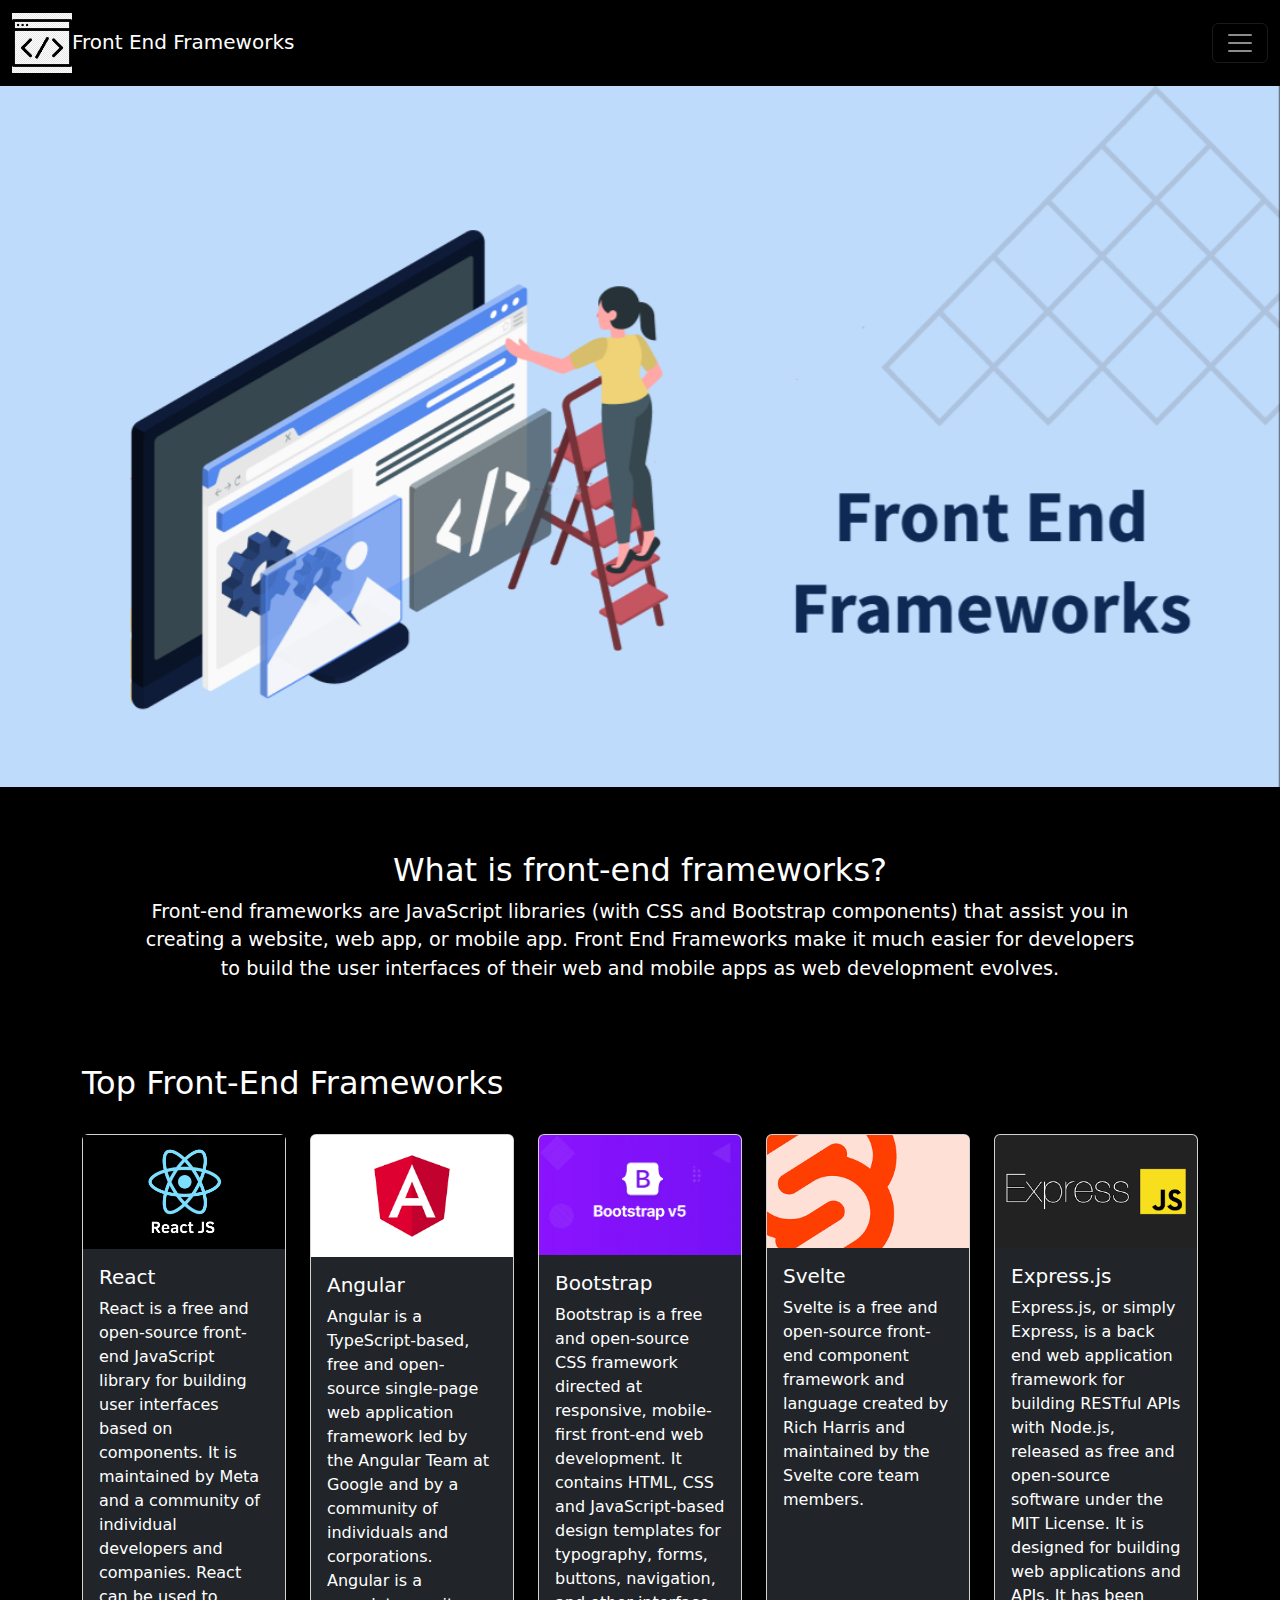
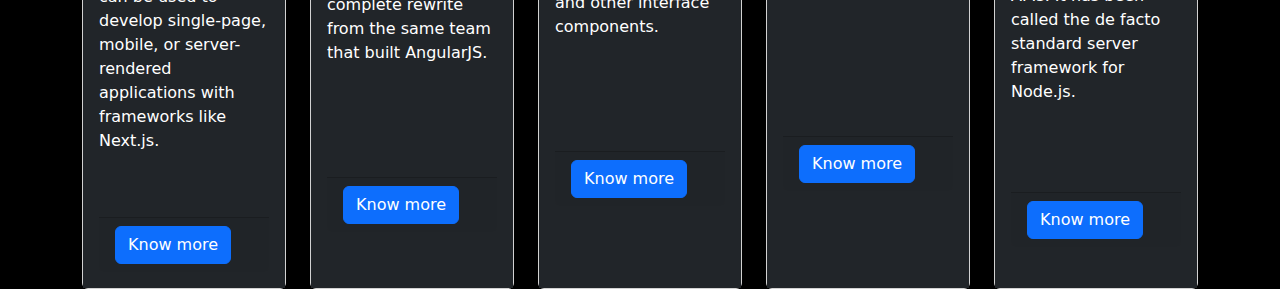
<file: index.html>
<!DOCTYPE html>
<html lang="en">
<head>
    <meta charset="UTF-8">
    <meta name="viewport" content="width=device-width, initial-scale=1.0">
    <title>Front-End Framework</title>
    <script src="https://cdn.jsdelivr.net/npm/bootstrap@5.3.2/dist/js/bootstrap.bundle.min.js"></script>
    <link rel="stylesheet" href="css/bootstrap.css">
</head>
<body style="color: white;background-color: black;">
  <nav class="navbar navbar-dark" style="background-color: rgb(0, 0, 0);">
    <div class="container-fluid">
      <a class="navbar-brand" href="#" style="text-align: center;">
        <img src="./images/coding.png" alt="" width="60" height="60" class="d-inline-block align-middle">Front End Frameworks</a>
      <button class="navbar-toggler" type="button" data-bs-toggle="collapse" data-bs-target="#navbarSupportedContent" aria-controls="navbarSupportedContent" aria-expanded="false" aria-label="Toggle navigation">
        <span class="navbar-toggler-icon"></span>
      </button>
      <div class="collapse navbar-collapse" id="navbarSupportedContent">
        <ul class="navbar-nav me-auto mb-2 mb-lg-0">
          <li class="nav-item">
            <a class="nav-link active" aria-current="page" href="../index.html">Home</a>
          </li>
          <li class="nav-item">
            <a class="nav-link" href="html\react.html">React</a>
          </li>
          <li class="nav-item">
            <a class="nav-link" href="html\Bootstrap.html">Bootstrap</a>
          </li>
          <li class="nav-item">
            <a class="nav-link" href="html\svelte.html">Svelte</a>
          </li>
          <li class="nav-item">
            <a class="nav-link" href="html\express.html">Express</a>
          </li>
          <li class="nav-item">
            <a class="nav-link" href="html\Angular.html">Angular</a>
          </li>
        </ul>
        <form class="d-flex">
          <input class="form-control me-2" type="search" placeholder="Search" aria-label="Search">
          <button class="btn btn-outline-success" type="submit">Search</button>
        </form>
      </div>
    </div>
  </nav>
    <div id="carouselExampleSlidesOnly" class="carousel slide" data-ride="carousel">
        <div class="carousel-inner">
          <div class="carousel-item active">
            <img class="d-block w-100" src="images/best.png" alt="First slide">
          </div>
        </div>
    </div>
    <div class="container" style="text-align: center;font-size: larger;padding: 5%;">
      <h2>What is front-end frameworks?</h2>
      <p>Front-end frameworks are JavaScript libraries (with CSS and Bootstrap components) that assist you in creating a website, web app, or mobile app. Front End Frameworks make it much easier for developers to build the user interfaces of their web and mobile apps as web development evolves.</p>
    </div>
    <div class="container" style="background-color: rgba(0, 0, 0, 0);">
      <h2>Top Front-End Frameworks</h2><br>
      <div class="row row-cols-1 row-cols-md-5 g-4">
        <div class="col">
          <div class="card h-100">
            <img src="images/react.png" class="card-img-topc bg-dark text-white" alt="...">
            <div class="card-body bg-dark text-white">
              <h5 class="card-title">React</h5>
              <p class="card-text">React is a free and open-source front-end JavaScript library for building user interfaces based on components. It is maintained by Meta and a community of individual developers and companies. React can be used to develop single-page, mobile, or server-rendered applications with frameworks like Next.js.</p>
             <br><br>
              <div class="card-footer">
                <a href="html\react.html" class="btn btn-primary">Know more</a>
              </div>
            </div>
          </div>
        </div>
        <div class="col">
          <div class="card h-100">
            <img src="images/angular.png" class="card-img-top bg-dark text-white" alt="...">
            <div class="card-body bg-dark text-white">
              <h5 class="card-title">Angular</h5>
              <p class="card-text">Angular is a TypeScript-based, free and open-source single-page web application framework led by the Angular Team at Google and by a community of individuals and corporations. Angular is a complete rewrite from the same team that built AngularJS.</p><br>
              <br><br><br>
              <div class="card-footer">
                <a href="html\Angular.html" class="btn btn-primary">Know more</a>
              </div>
            </div>
          </div>
        </div>
        <div class="col">
          <div class="card h-100">
            <img src="images/bootstrap.jpg" class="card-img-top bg-dark text-white" alt="...">
            <div class="card-body bg-dark text-white">
              <h5 class="card-title">Bootstrap</h5>
              <p class="card-text">Bootstrap is a free and open-source CSS framework directed at responsive, mobile-first front-end web development. It contains HTML, CSS and JavaScript-based design templates for typography, forms, buttons, navigation, and other interface components.</p>
              <br><br><br><br>
              <div class="card-footer">
                <a href="html\Bootstrap.html" class="btn btn-primary">Know more</a>
              </div>
            </div>
          </div>
        </div>
        <div class="col">
          <div class="card h-100">
            <img src="images/svelte.png" class="card-img-top bg-dark text-white" alt="...">
            <div class="card-body bg-dark text-white">
              <h5 class="card-title">Svelte</h5>
              <p class="card-text">Svelte is a free and open-source front-end component framework and language created by Rich Harris and maintained by the Svelte core team members.<p><br><br><br><br><br><br>
             <br><br>
                <div class="card-footer">
                <a href="html\svelte.html" class="btn btn-primary">Know more</a>
              </div>
            </div>
          </div>
        </div>
        <div class="col">
          <div class="card h-100">
            <img src="images/express.png" class="card-img-top" alt="...">
            <div class="card-body bg-dark text-white">
              <h5 class="card-title">Express.js</h5>
              <p class="card-text">Express.js, or simply Express, is a back end web application framework for building RESTful APIs with Node.js, released as free and open-source software under the MIT License. It is designed for building web applications and APIs. It has been called the de facto standard server framework for Node.js.</p><br>
              <br><br>
              <div class="card-footer">
               <a href="html\express.html" class="btn btn-primary">Know more</a>
              </div>
            </div>
          </div>
        </div>
      </div>
    </div>
</body>
</html>
</file>
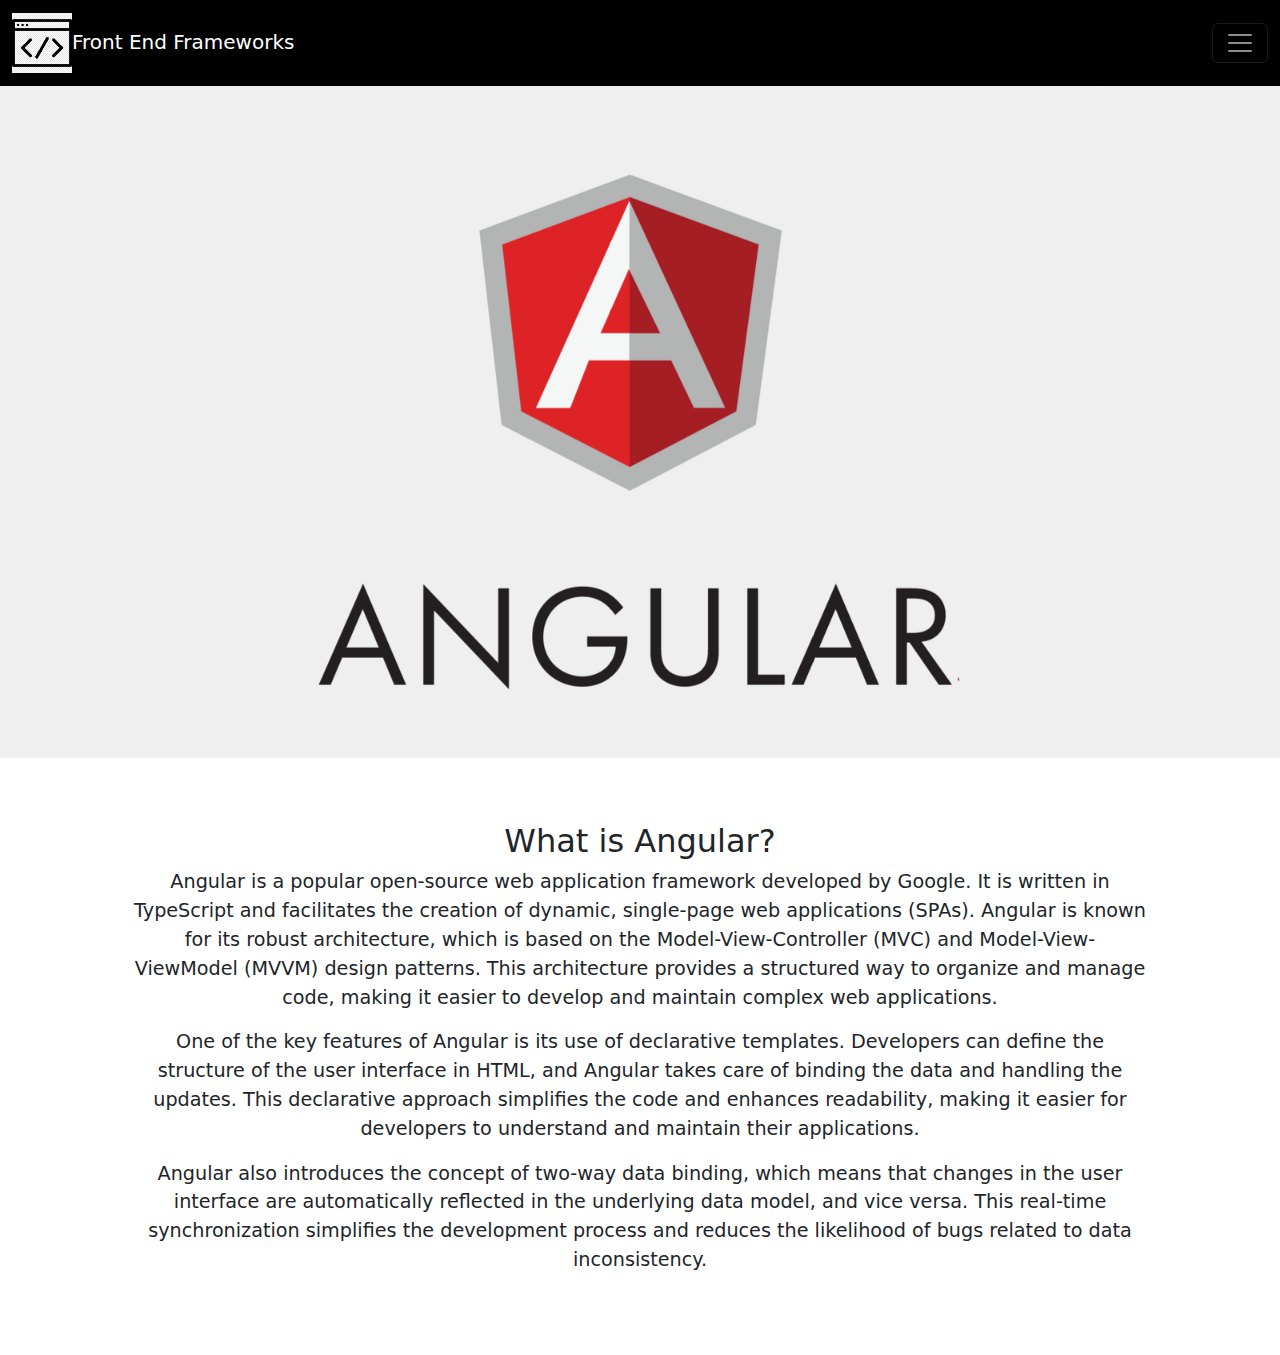
<file: html/Angular.html>
<!DOCTYPE html>
<html lang="en">

<head>
    <meta charset="UTF-8">
    <meta name="viewport" content="width=device-width, initial-scale=1.0">
    <title>Angular</title>
    <script src="https://cdn.jsdelivr.net/npm/bootstrap@5.3.2/dist/js/bootstrap.bundle.min.js"></script>
    <link rel="stylesheet" href="../css/bootstrap.css">  
</head>

<body>
    <nav class="navbar navbar-dark" style="background-color: rgb(0, 0, 0);">
        <div class="container-fluid">
          <a class="navbar-brand" href="#" style="text-align: center;">
            <img src="../images/coding.png" alt="" width="60" height="60" class="d-inline-block align-middle">Front End Frameworks</a>
          <button class="navbar-toggler" type="button" data-bs-toggle="collapse" data-bs-target="#navbarSupportedContent" aria-controls="navbarSupportedContent" aria-expanded="false" aria-label="Toggle navigation">
            <span class="navbar-toggler-icon"></span>
          </button>
          <div class="collapse navbar-collapse" id="navbarSupportedContent">
            <ul class="navbar-nav me-auto mb-2 mb-lg-0">
              <li class="nav-item">
                <a class="nav-link active" aria-current="page" href="../index.html">Home</a>
              </li>
              <li class="nav-item">
                <a class="nav-link" href="..\html\react.html">React</a>
              </li>
              <li class="nav-item">
                <a class="nav-link" href="..\html\Bootstrap.html">Bootstrap</a>
              </li>
              <li class="nav-item">
                <a class="nav-link" href="..\html\svelte.html">Svelte</a>
              </li>
              <li class="nav-item">
                <a class="nav-link" href="..\html\express.html">Express</a>
              </li>
            </ul>
            <form class="d-flex">
              <input class="form-control me-2" type="search" placeholder="Search" aria-label="Search">
              <button class="btn btn-outline-success" type="submit">Search</button>
            </form>
          </div>
        </div>
      </nav>
    <div id="carouselExampleSlidesOnly" class="carousel slide" data-bs-ride="carousel">
        <div class="carousel-inner">
            <div class="carousel-item active">
                <img src="../images/angular_wall.png" class="d-block w-100" alt="Angular">
            </div>
        </div>
    </div>
    <div class="container" style="text-align: center;font-size: larger;padding: 5%;">
        <h2>What is Angular?</h2>
        <p>Angular is a popular open-source web application framework developed by Google. It is written in TypeScript
            and facilitates the creation of dynamic, single-page web applications (SPAs). Angular is known for its
            robust architecture, which is based on the Model-View-Controller (MVC) and Model-View-ViewModel (MVVM)
            design patterns. This architecture provides a structured way to organize and manage code, making it easier
            to develop and maintain complex web applications.</p>
        <p>One of the key features of Angular is its use of declarative templates. Developers can define the structure
            of the user interface in HTML, and Angular takes care of binding the data and handling the updates. This
            declarative approach simplifies the code and enhances readability, making it easier for developers to
            understand and maintain their applications.</p>
        <p>Angular also introduces the concept of two-way data binding, which means that changes in the user interface
            are automatically reflected in the underlying data model, and vice versa. This real-time synchronization
            simplifies the development process and reduces the likelihood of bugs related to data inconsistency.</p>
</body>

</html>
</file>
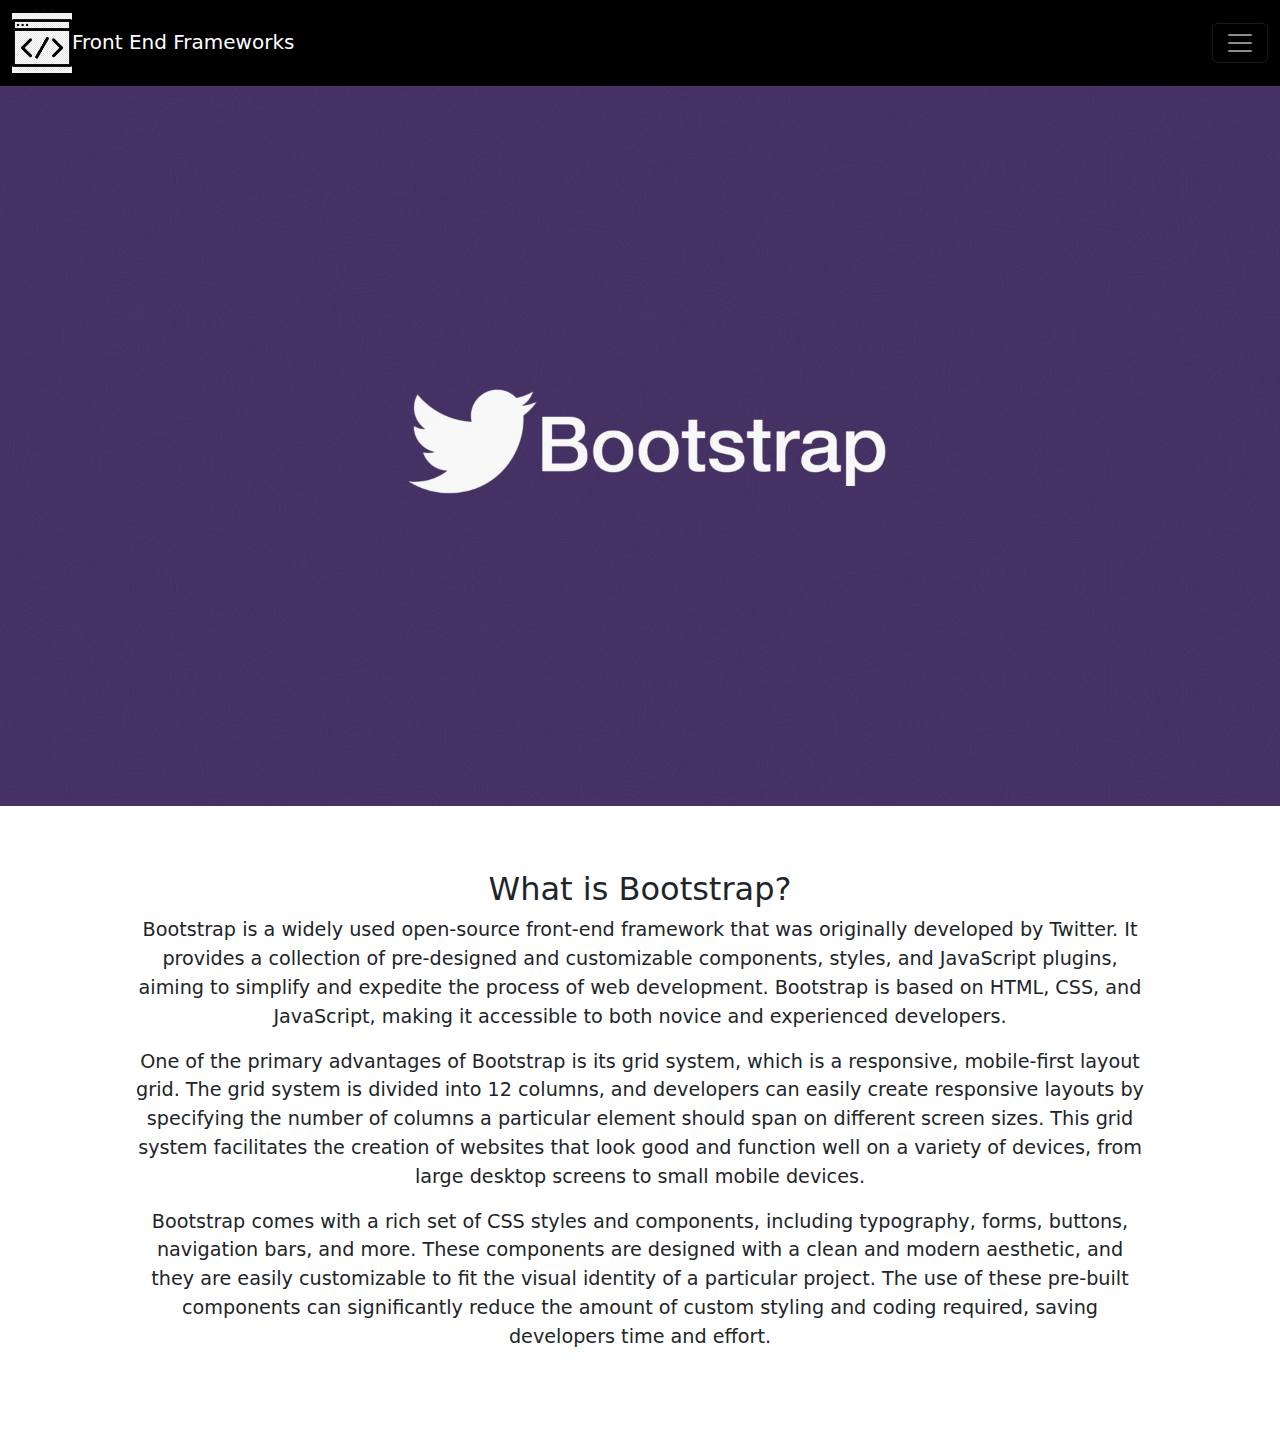
<file: html/Bootstrap.html>
<!DOCTYPE html>
<html lang="en">

<head>
    <meta charset="UTF-8">
    <meta name="viewport" content="width=device-width, initial-scale=1.0">
    <title>Bootstrap</title>
    <link rel="stylesheet" href="../css/bootstrap.css">  
    <script src="https://cdn.jsdelivr.net/npm/bootstrap@5.3.2/dist/js/bootstrap.bundle.min.js"></script>
</head>

<body>
  <nav class="navbar navbar-dark" style="background-color: rgb(0, 0, 0);">
    <div class="container-fluid">
      <a class="navbar-brand" href="#" style="text-align: center;">
        <img src="../images/coding.png" alt="" width="60" height="60" class="d-inline-block align-middle">Front End Frameworks</a>
      <button class="navbar-toggler" type="button" data-bs-toggle="collapse" data-bs-target="#navbarSupportedContent" aria-controls="navbarSupportedContent" aria-expanded="false" aria-label="Toggle navigation">
        <span class="navbar-toggler-icon"></span>
      </button>
      <div class="collapse navbar-collapse" id="navbarSupportedContent">
        <ul class="navbar-nav me-auto mb-2 mb-lg-0">
          <li class="nav-item">
            <a class="nav-link active" aria-current="page" href="../index.html">Home</a>
          </li>
          <li class="nav-item">
            <a class="nav-link" href="../html/react.html">React</a>
          </li>
          <li class="nav-item">
            <a class="nav-link" href="../html/angular.html">Angular</a>
          </li>
          <li class="nav-item">
            <a class="nav-link" href="../html/svelte.html">Svelte</a>
          </li>
          <li class="nav-item">
            <a class="nav-link" href="../html/express.html">Express</a>
          </li>
        </ul>
        <form class="d-flex">
          <input class="form-control me-2" type="search" placeholder="Search" aria-label="Search">
          <button class="btn btn-outline-success" type="submit">Search</button>
        </form>
      </div>
    </div>
  </nav>
    <div id="carouselExampleSlidesOnly" class="carousel slide" data-bs-ride="carousel">
        <div class="carousel-inner">
            <div class="carousel-item active">
                <img src="../images/bootstrap_wall.jpg" class="d-block w-100" alt="react js">
            </div>
        </div>
    </div>
    <div class="container" style="text-align: center;font-size: larger;padding: 5%;">
        <h2>What is Bootstrap?</h2>
        <p>Bootstrap is a widely used open-source front-end framework that was originally developed by Twitter. It
            provides a collection of pre-designed and customizable components, styles, and JavaScript plugins, aiming to
            simplify and expedite the process of web development. Bootstrap is based on HTML, CSS, and JavaScript,
            making it accessible to both novice and experienced developers.</p>
        <p>One of the primary advantages of Bootstrap is its grid system, which is a responsive, mobile-first layout
            grid. The grid system is divided into 12 columns, and developers can easily create responsive layouts by
            specifying the number of columns a particular element should span on different screen sizes. This grid
            system facilitates the creation of websites that look good and function well on a variety of devices, from
            large desktop screens to small mobile devices.</p>
        <p>Bootstrap comes with a rich set of CSS styles and components, including typography, forms, buttons,
            navigation bars, and more. These components are designed with a clean and modern aesthetic, and they are
            easily customizable to fit the visual identity of a particular project. The use of these pre-built
            components can significantly reduce the amount of custom styling and coding required, saving developers time
            and effort.</p>
    </div>

</body>

</html>
</file>
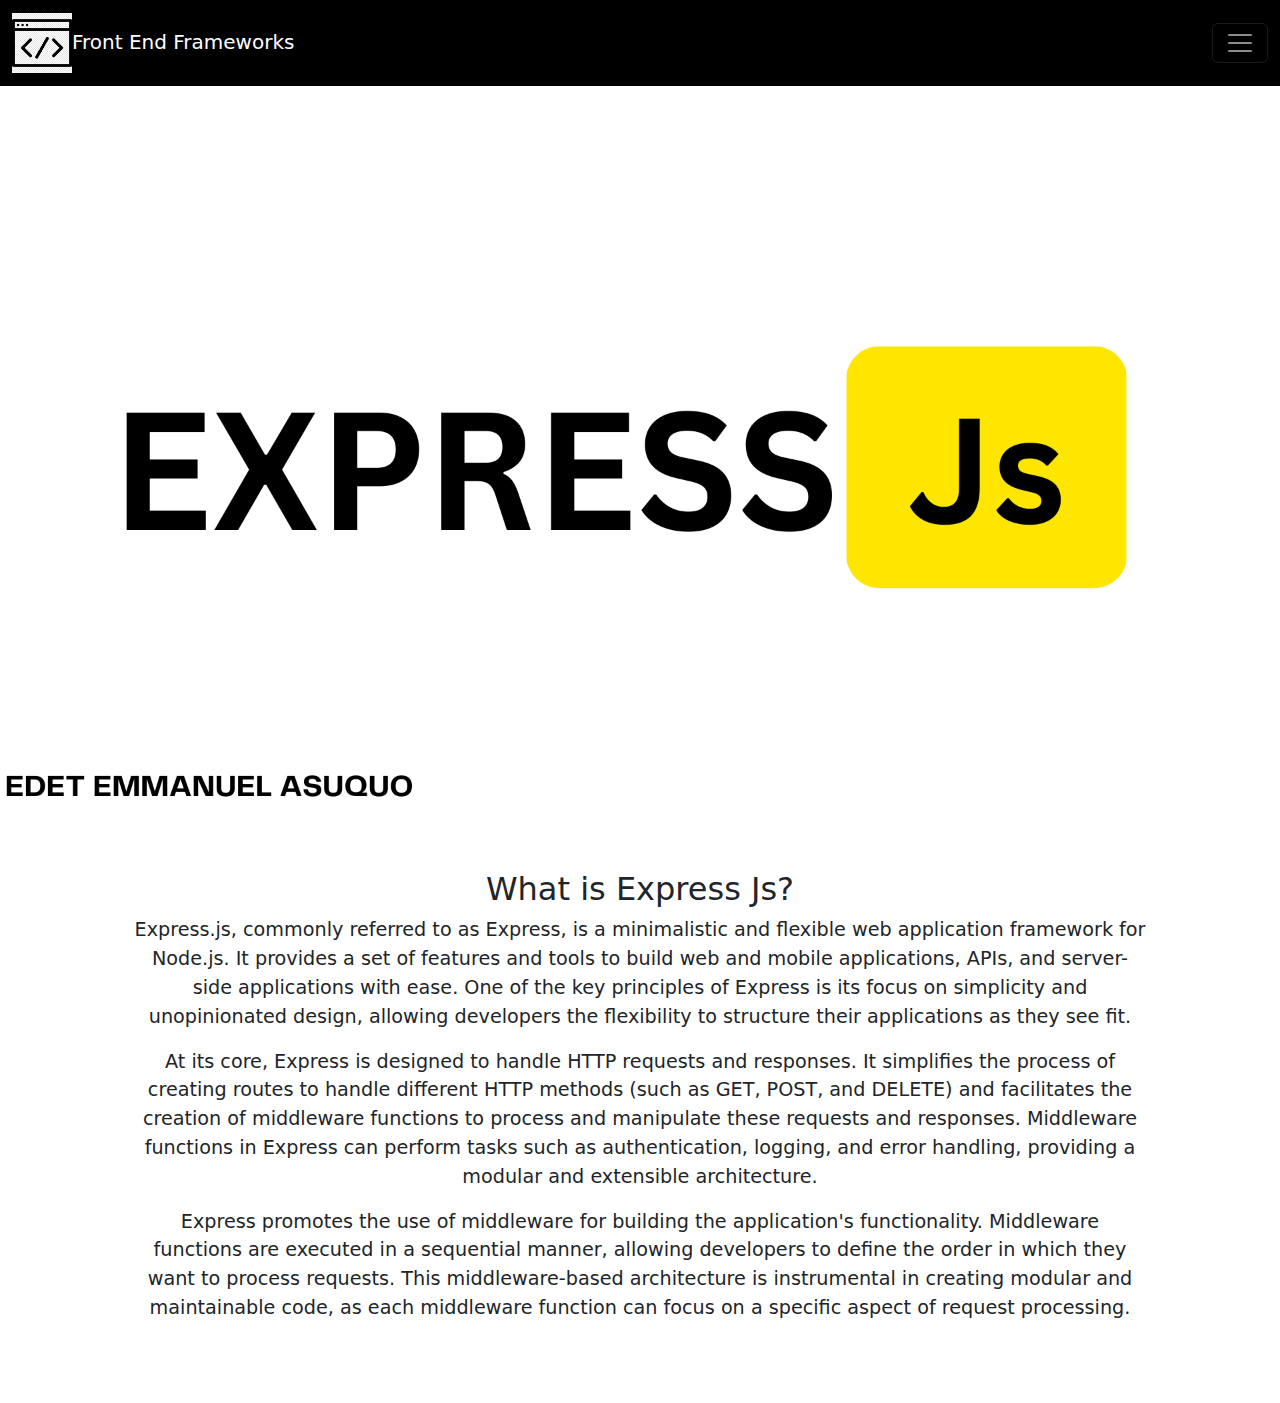
<file: html/express.html>
<!DOCTYPE html>
<html lang="en">

<head>
    <meta charset="UTF-8">
    <meta name="viewport" content="width=device-width, initial-scale=1.0">
    <title>Express js</title>
    <link rel="stylesheet" href="../css/bootstrap.css">  
    <script src="https://cdn.jsdelivr.net/npm/bootstrap@5.3.2/dist/js/bootstrap.bundle.min.js"></script>
</head>

<body>
  <nav class="navbar navbar-dark" style="background-color: rgb(0, 0, 0);">
    <div class="container-fluid">
      <a class="navbar-brand" href="#" style="text-align: center;">
        <img src="../images/coding.png" alt="" width="60" height="60" class="d-inline-block align-middle">Front End Frameworks</a>
      <button class="navbar-toggler" type="button" data-bs-toggle="collapse" data-bs-target="#navbarSupportedContent" aria-controls="navbarSupportedContent" aria-expanded="false" aria-label="Toggle navigation">
        <span class="navbar-toggler-icon"></span>
      </button>
      <div class="collapse navbar-collapse" id="navbarSupportedContent">
        <ul class="navbar-nav me-auto mb-2 mb-lg-0">
          <li class="nav-item">
            <a class="nav-link active" aria-current="page" href="../index.html">Home</a>
          </li>
          <li class="nav-item">
            <a class="nav-link" href="../html/react.html">React</a>
          </li>
          <li class="nav-item">
            <a class="nav-link" href="../html/Bootstrap.html">Bootstrap</a>
          </li>
          <li class="nav-item">
            <a class="nav-link" href="../html/svelte.html">Svelte</a>
          </li>
          <li class="nav-item">
            <a class="nav-link" href="../html/Angular.html">Angular</a>
          </li>
        </ul>
        <form class="d-flex">
          <input class="form-control me-2" type="search" placeholder="Search" aria-label="Search">
          <button class="btn btn-outline-success" type="submit">Search</button>
        </form>
      </div>
    </div>
  </nav>
    <div id="carouselExampleSlidesOnly" class="carousel slide" data-bs-ride="carousel">
        <div class="carousel-inner">
            <div class="carousel-item active">
                <img src="../images/express_wall.png" class="d-block w-100" alt="react js">
            </div>
        </div>
    </div>
    <div class="container" style="text-align: center;font-size: larger;padding: 5%;">
        <h2>What is Express Js?</h2>
        <p>Express.js, commonly referred to as Express, is a minimalistic and flexible web application framework for
            Node.js. It provides a set of features and tools to build web and mobile applications, APIs, and server-side
            applications with ease. One of the key principles of Express is its focus on simplicity and unopinionated
            design, allowing developers the flexibility to structure their applications as they see fit.</p>
        <p>At its core, Express is designed to handle HTTP requests and responses. It simplifies the process of creating
            routes to handle different HTTP methods (such as GET, POST, and DELETE) and facilitates the creation of
            middleware functions to process and manipulate these requests and responses. Middleware functions in Express
            can perform tasks such as authentication, logging, and error handling, providing a modular and extensible
            architecture.</p>
        <p>Express promotes the use of middleware for building the application's functionality. Middleware functions are
            executed in a sequential manner, allowing developers to define the order in which they want to process
            requests. This middleware-based architecture is instrumental in creating modular and maintainable code, as
            each middleware function can focus on a specific aspect of request processing.</p>

    </div>

</body>

</html>
</file>
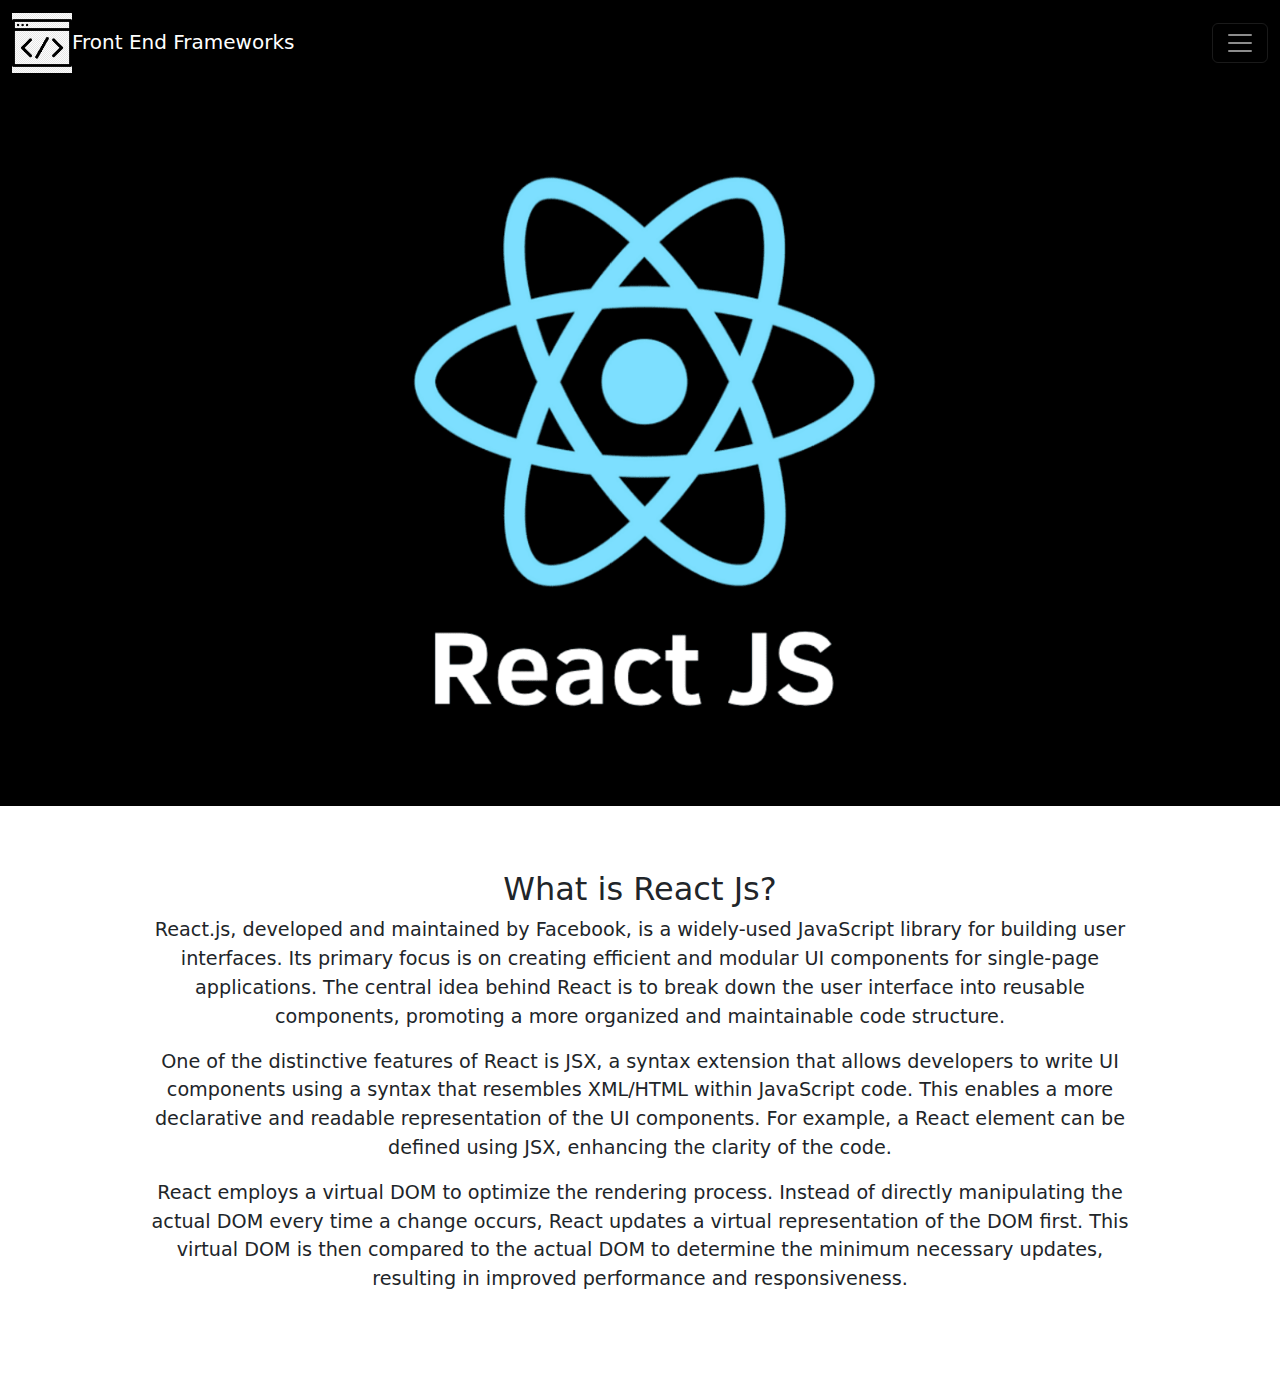
<file: html/react.html>
<!DOCTYPE html>
<html lang="en">

<head>
    <meta charset="UTF-8">
    <meta name="viewport" content="width=device-width, initial-scale=1.0">
    <title>React js</title>
    <link rel="stylesheet" href="../css/bootstrap.css">  
    <script src="https://cdn.jsdelivr.net/npm/bootstrap@5.3.2/dist/js/bootstrap.bundle.min.js"></script>
</head>

<body>
  <nav class="navbar navbar-dark" style="background-color: rgb(0, 0, 0);">
    <div class="container-fluid">
      <a class="navbar-brand" href="#" style="text-align: center;">
        <img src="../images/coding.png" alt="" width="60" height="60" class="d-inline-block align-middle">Front End Frameworks</a>
      <button class="navbar-toggler" type="button" data-bs-toggle="collapse" data-bs-target="#navbarSupportedContent" aria-controls="navbarSupportedContent" aria-expanded="false" aria-label="Toggle navigation">
        <span class="navbar-toggler-icon"></span>
      </button>
      <div class="collapse navbar-collapse" id="navbarSupportedContent">
        <ul class="navbar-nav me-auto mb-2 mb-lg-0">
          <li class="nav-item">
            <a class="nav-link active" aria-current="page" href="../index.html">Home</a>
          </li>
          <li class="nav-item">
            <a class="nav-link" href="../html/Angular.html">Angular</a>
          </li>
          <li class="nav-item">
            <a class="nav-link" href="../html/Bootstrap.html">Bootstrap</a>
          </li>
          <li class="nav-item">
            <a class="nav-link" href="../html/svelte.html">Svelte</a>
          </li>
          <li class="nav-item">
            <a class="nav-link" href="../html/express.html">Express</a>
          </li>
        </ul>
        <form class="d-flex">
          <input class="form-control me-2" type="search" placeholder="Search" aria-label="Search">
          <button class="btn btn-outline-success" type="submit">Search</button>
        </form>
      </div>
    </div>
  </nav>
      <div id="carouselExampleSlidesOnly" class="carousel slide" data-bs-ride="carousel">
        <div class="carousel-inner">
          <div class="carousel-item active">
            <img src="../images/react.png" class="d-block w-100" alt="react js">
          </div>
        </div>
      </div>
      <div class="container" style="text-align: center;font-size: larger;padding: 5%;">
        <h2>What is React Js?</h2>
        <p>React.js, developed and maintained by Facebook, is a widely-used JavaScript library for building user interfaces. Its primary focus is on creating efficient and modular UI components for single-page applications. The central idea behind React is to break down the user interface into reusable components, promoting a more organized and maintainable code structure.</p>
        <p>One of the distinctive features of React is JSX, a syntax extension that allows developers to write UI components using a syntax that resembles XML/HTML within JavaScript code. This enables a more declarative and readable representation of the UI components. For example, a React element can be defined using JSX, enhancing the clarity of the code.</p>
        <p>React employs a virtual DOM to optimize the rendering process. Instead of directly manipulating the actual DOM every time a change occurs, React updates a virtual representation of the DOM first. This virtual DOM is then compared to the actual DOM to determine the minimum necessary updates, resulting in improved performance and responsiveness.</p>
      </div>
      
</body>

</html>
</file>
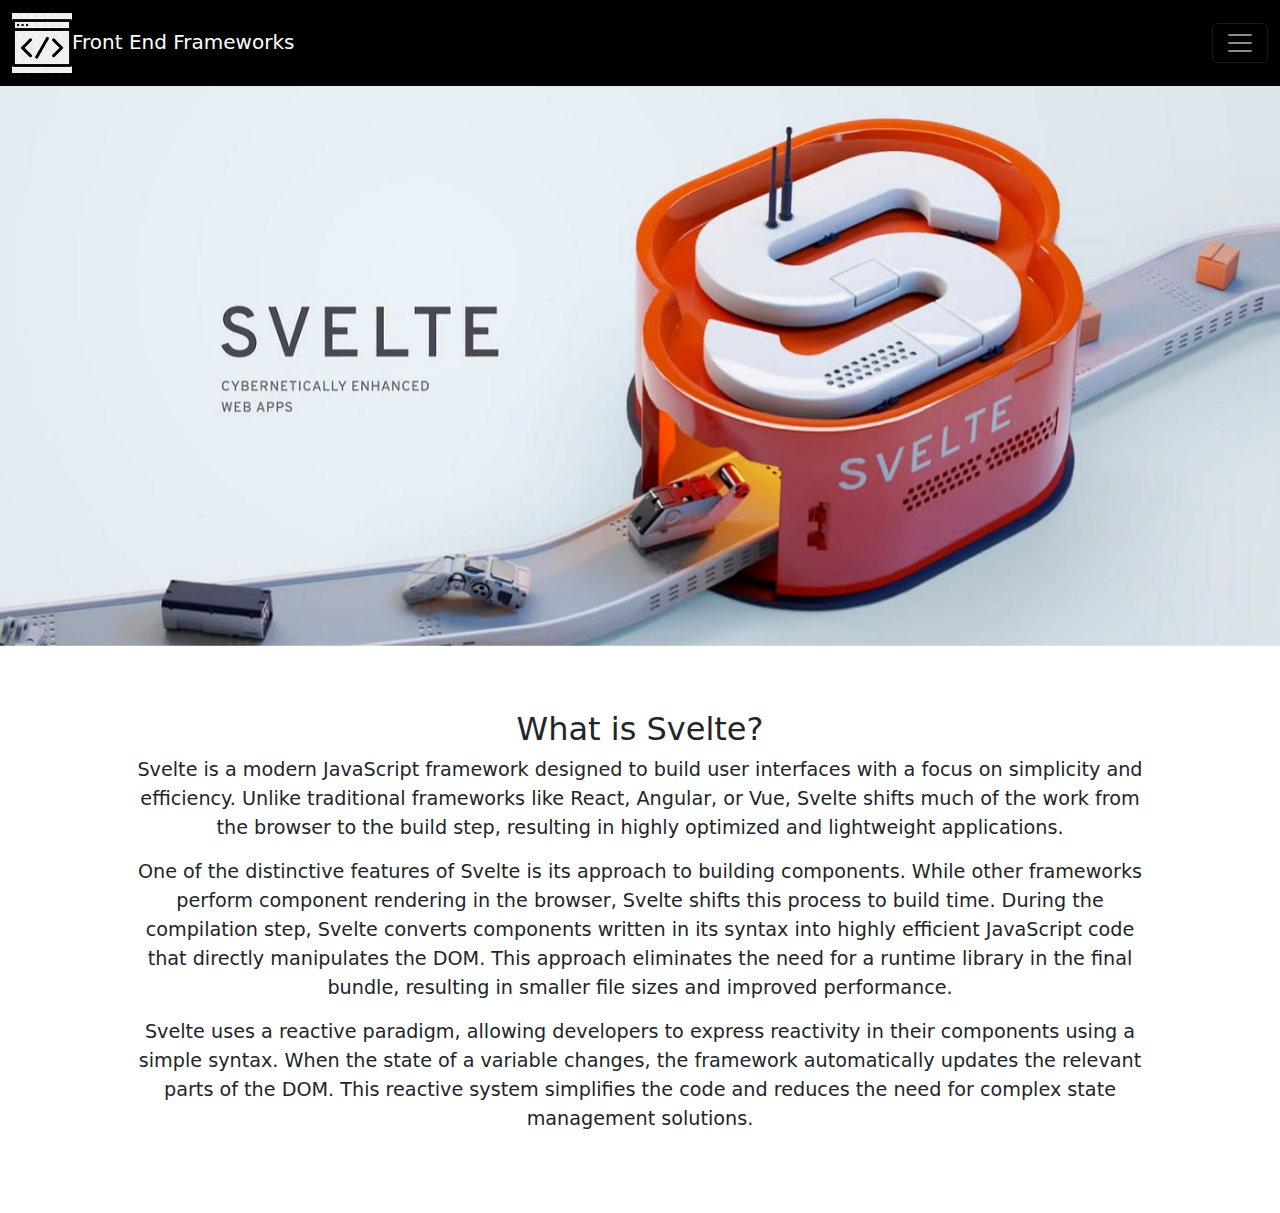
<file: html/svelte.html>
<!DOCTYPE html>
<html lang="en">

<head>
    <meta charset="UTF-8">
    <meta name="viewport" content="width=device-width, initial-scale=1.0">
    <title>Svelte</title>
    <link rel="stylesheet" href="../css/bootstrap.css">  
    <script src="https://cdn.jsdelivr.net/npm/bootstrap@5.3.2/dist/js/bootstrap.bundle.min.js"></script>
</head>

<body>
  <nav class="navbar navbar-dark" style="background-color: rgb(0, 0, 0);">
    <div class="container-fluid">
      <a class="navbar-brand" href="#" style="text-align: center;">
        <img src="../images/coding.png" alt="" width="60" height="60" class="d-inline-block align-middle">Front End Frameworks</a>
      <button class="navbar-toggler" type="button" data-bs-toggle="collapse" data-bs-target="#navbarSupportedContent" aria-controls="navbarSupportedContent" aria-expanded="false" aria-label="Toggle navigation">
        <span class="navbar-toggler-icon"></span>
      </button>
      <div class="collapse navbar-collapse" id="navbarSupportedContent">
        <ul class="navbar-nav me-auto mb-2 mb-lg-0">
          <li class="nav-item">
            <a class="nav-link active" aria-current="page" href="../index.html">Home</a>
          </li>
          <li class="nav-item">
            <a class="nav-link" href="../html/react.html">React</a>
          </li>
          <li class="nav-item">
            <a class="nav-link" href="../html/Bootstrap.html">Bootstrap</a>
          </li>
          <li class="nav-item">
            <a class="nav-link" href="../html/angular.html">Angular</a>
          </li>
          <li class="nav-item">
            <a class="nav-link" href="../html/express.html">Express</a>
          </li>
        </ul>
        <form class="d-flex">
          <input class="form-control me-2" type="search" placeholder="Search" aria-label="Search">
          <button class="btn btn-outline-success" type="submit">Search</button>
        </form>
      </div>
    </div>
  </nav>
    <div id="carouselExampleSlidesOnly" class="carousel slide" data-bs-ride="carousel">
        <div class="carousel-inner">
            <div class="carousel-item active">
                <img src="../images/svelte wall.jpg" class="d-block w-100" alt="react js">
            </div>
        </div>
    </div>
    <div class="container" style="text-align: center;font-size: larger;padding: 5%;">
        <h2>What is Svelte?</h2>
        <p>Svelte is a modern JavaScript framework designed to build user interfaces with a focus on simplicity and
            efficiency. Unlike traditional frameworks like React, Angular, or Vue, Svelte shifts much of the work from
            the browser to the build step, resulting in highly optimized and lightweight applications.</p>
        <p>One of the distinctive features of Svelte is its approach to building components. While other frameworks
            perform component rendering in the browser, Svelte shifts this process to build time. During the compilation
            step, Svelte converts components written in its syntax into highly efficient JavaScript code that directly
            manipulates the DOM. This approach eliminates the need for a runtime library in the final bundle, resulting
            in smaller file sizes and improved performance.</p>
        <p>Svelte uses a reactive paradigm, allowing developers to express reactivity in their components using a simple
            syntax. When the state of a variable changes, the framework automatically updates the relevant parts of the
            DOM. This reactive system simplifies the code and reduces the need for complex state management solutions.
        </p>

    </div>

</body>

</html>
</file>
